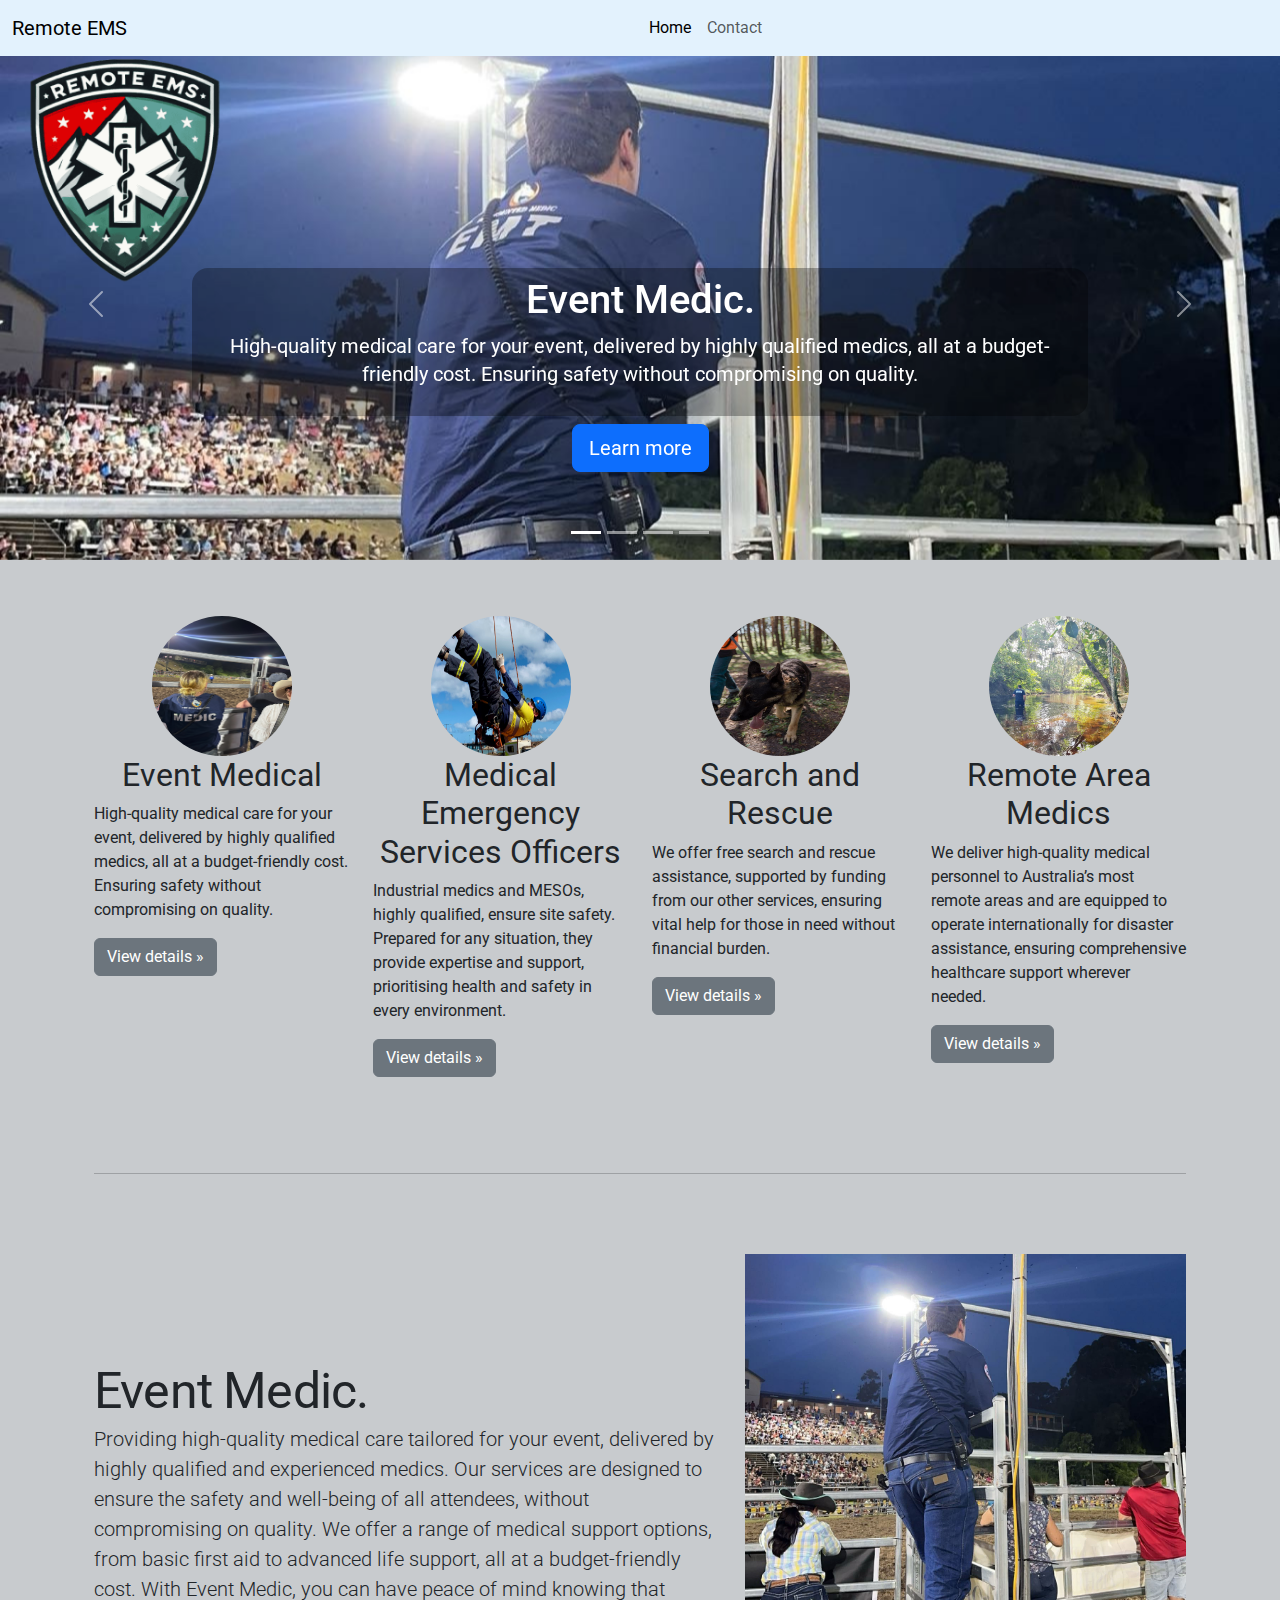
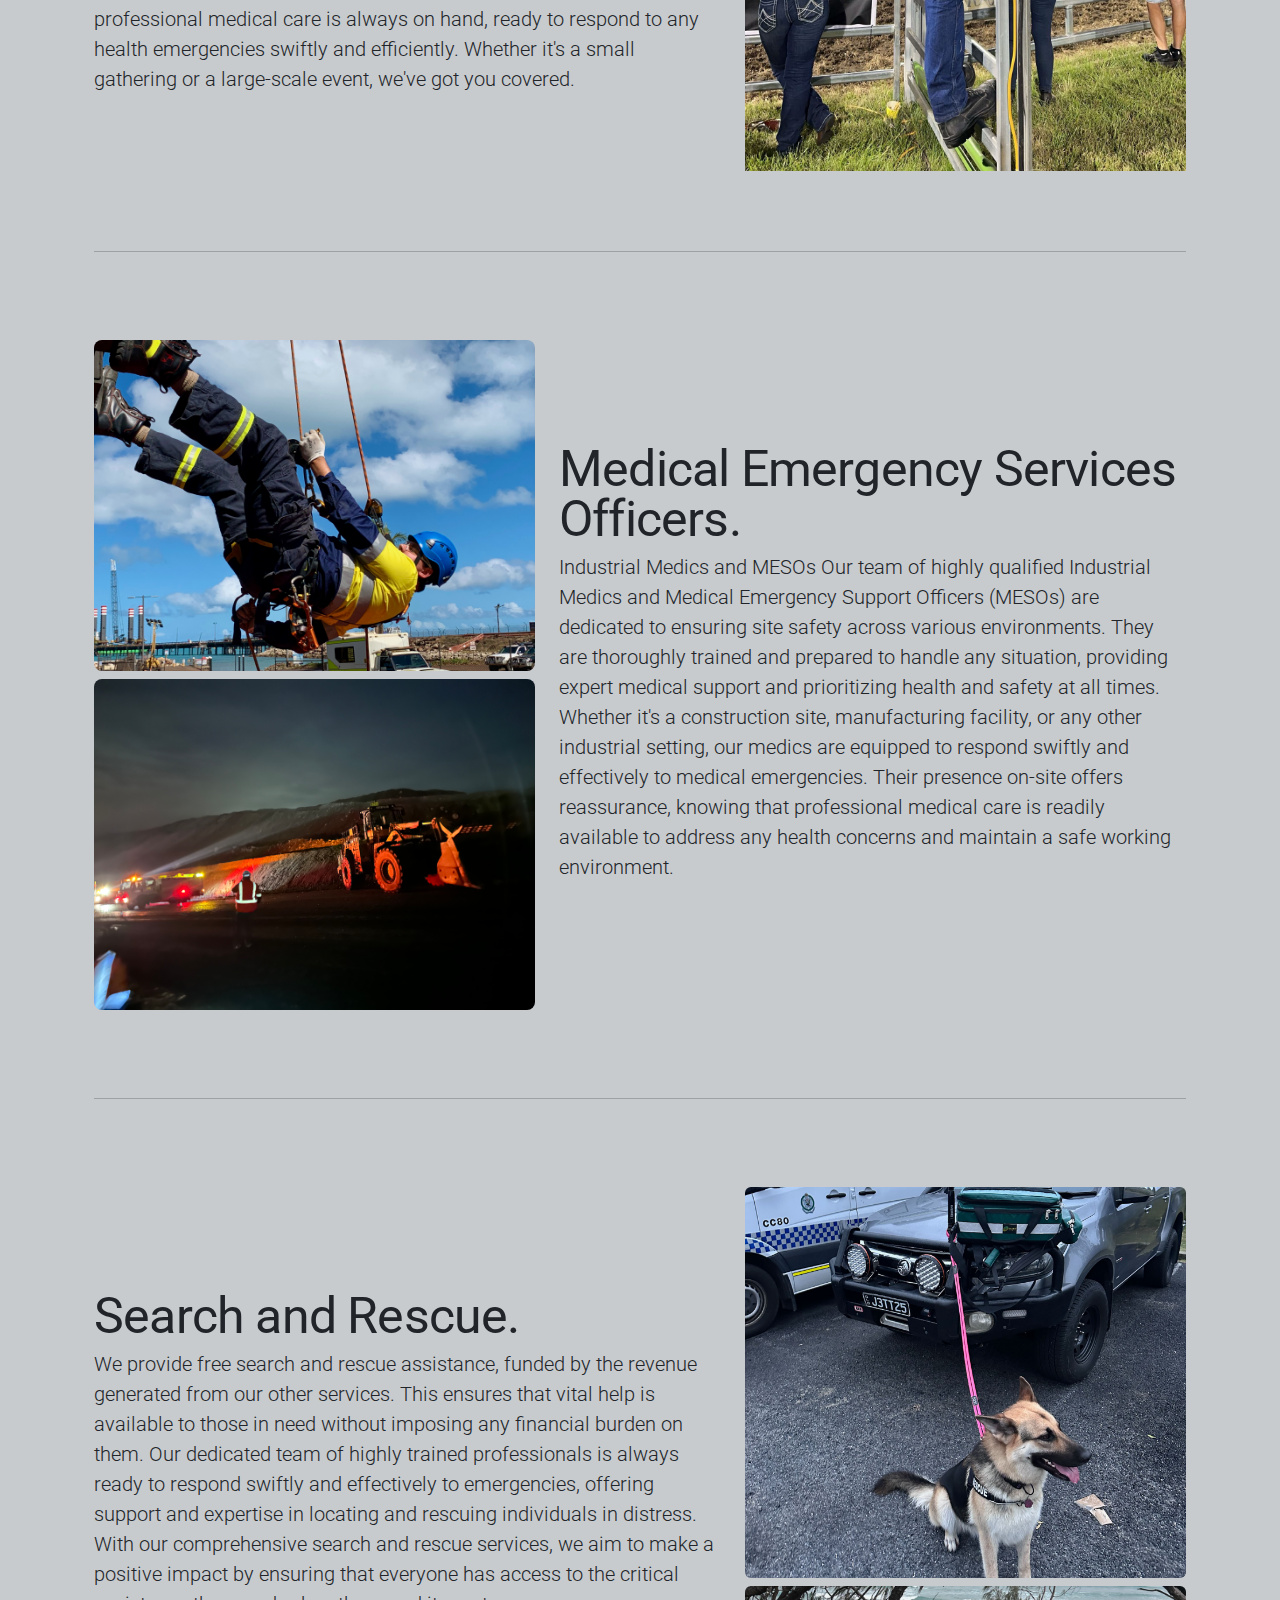
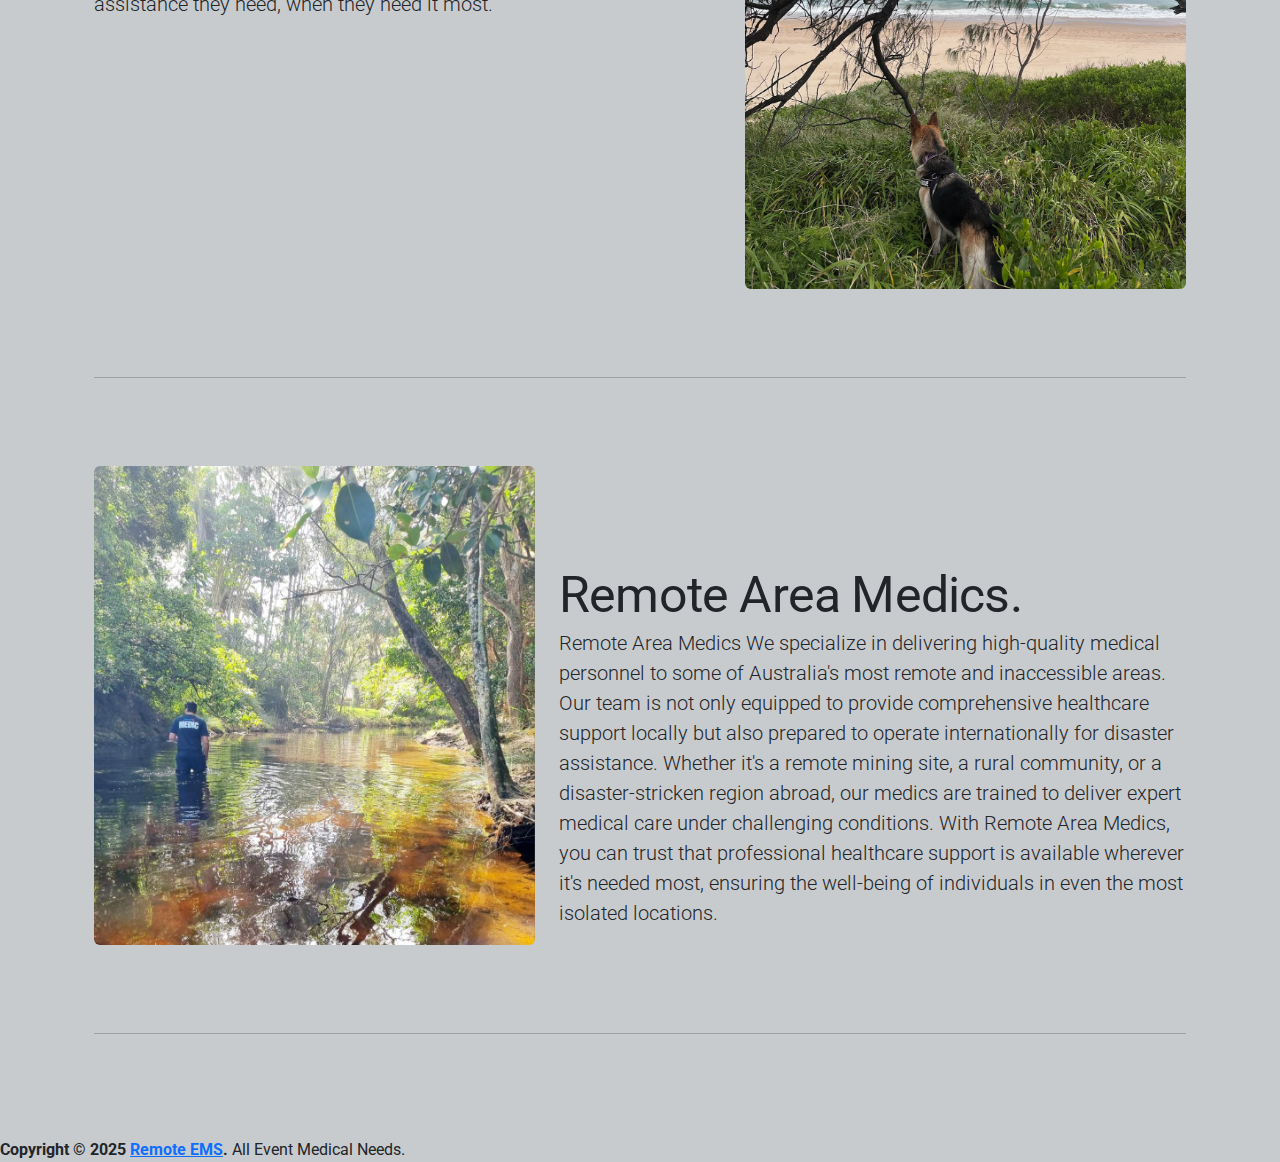
<file: index.html>
<!DOCTYPE html>
<html lang="en">
<head>
    <meta charset="UTF-8">
    <meta name="viewport" content="width=device-width, initial-scale=1.0">
    <meta name="keywords" content="medical, care, medics"/>
    <meta name="description" content="High-quality medical care for your event, delivered by highly qualified medics, all at a budget-friendly cost. Ensuring safety without compromising on quality.">
    <link rel="shortcut icon" href="./img/fav-icon.png" type="image/x-icon">
    <link href="https://cdn.jsdelivr.net/npm/bootstrap@5.3.3/dist/css/bootstrap.min.css" rel="stylesheet" integrity="sha384-QWTKZyjpPEjISv5WaRU9OFeRpok6YctnYmDr5pNlyT2bRjXh0JMhjY6hW+ALEwIH" crossorigin="anonymous">
    
    <link rel="stylesheet" href="./css/style.css">
    <link rel="stylesheet" href="./css/carosel.css">
    <title>Remote EMT -  High quality medical care</title>

</head>
<body>
    
    <header>
        <nav class="navbar navbar-expand-lg fixed-top" style="background-color: #e3f2fd;">
    <div class="container-fluid">
      
        <a class="navbar-brand" href="/remote-ems">Remote EMS</a>
      
      <button class="navbar-toggler" type="button" data-bs-toggle="collapse" data-bs-target="#navbarSupportedContent" aria-controls="navbarSupportedContent" aria-expanded="false" aria-label="Toggle navigation">
        <span class="navbar-toggler-icon"></span>
      </button>
      <div class="collapse navbar-collapse" id="navbarSupportedContent">
        <ul class="navbar-nav mx-auto mb-2 mb-lg-0">
            
          <li class="nav-item">
            <a class="nav-link active" aria-current="page" href="/remote-ems">Home</a>
          </li>
          <li class="nav-item">
            <a class="nav-link" href="contact.html">Contact</a>
          </li>
          
          
        </ul>
        
      </div>
    </div>
  </nav> 
      </header>
    <main class="mt-5"> 
        
<img src="./img/REMOTE-3.png" class="position-absolute sticky-top z-3 top-0 start-0 mt-5"  width="250" alt="logo">
        <div id="myCarousel" class="carousel slide mb-6" data-bs-ride="carousel">
          <div class="carousel-indicators">
            <button type="button" data-bs-target="#myCarousel" data-bs-slide-to="0" class="active" aria-current="true" aria-label="Slide 1"></button>
            <button type="button" data-bs-target="#myCarousel" data-bs-slide-to="1" aria-label="Slide 2"></button>
            <button type="button" data-bs-target="#myCarousel" data-bs-slide-to="2" aria-label="Slide 3"></button>
            <button type="button" data-bs-target="#myCarousel" data-bs-slide-to="3" aria-label="Slide 4"></button>
          </div>
          <div class="carousel-inner">
            <div class="carousel-item active">
                <!-- <svg class="bd-placeholder-img" width="100%" height="100%" xmlns="http://www.w3.org/2000/svg" aria-hidden="true" preserveAspectRatio="xMidYMid slice" focusable="false"><rect width="100%" height="100%" fill="var(--bs-secondary-color)"/></svg> -->
                <img class="bd-placeholder-img" width="100%" height="100%" src="./img/eventJett.jpg" alt="Event Medic"
                  style="object-fit: cover" />
              <div class="container">
                <div class="carousel-caption">
                    <div class="opacity-bg">
                  <h1>Event Medic.</h1>
                  <p>High-quality medical care for your event, delivered by highly qualified medics, all at a budget-friendly cost. Ensuring safety without compromising on quality.</p>
                  </div>
                  <p><a class="btn btn-lg btn-primary" href="#section1">Learn more</a></p>
                </div>
              </div>
            </div>
            <div class="carousel-item">
              <!-- <svg class="bd-placeholder-img" width="100%" height="100%" xmlns="http://www.w3.org/2000/svg" aria-hidden="true" preserveAspectRatio="xMidYMid slice" focusable="false"><rect width="100%" height="100%" fill="var(--bs-secondary-color)"/></svg> -->
              <img class="bd-placeholder-img" width="100%" height="100%" src="./img/eso.jpg" aria-hidden="true"
                alt="Medical Emergency Servises Officer" style="object-fit: cover">


              <div class="container">
                <div class="carousel-caption">
                    <div class="opacity-bg">
                  <h2>MESO.</h2>
                  <p>Industrial medics and MESOs, highly qualified, ensure site safety. Prepared for any situation, they provide expertise and support, prioritising health and safety in every environment.</p>
                  </div>
                  <p><a class="btn btn-lg btn-primary" href="#section2">Learn more</a></p>
                </div>
              </div>
            </div>
            <div class="carousel-item">
              <!-- <svg class="bd-placeholder-img" width="100%" height="100%" xmlns="http://www.w3.org/2000/svg" aria-hidden="true" preserveAspectRatio="xMidYMid slice" focusable="false"><rect width="100%" height="100%" fill="var(--bs-secondary-color)"/></svg> -->
              <img class="bd-placeholder-img" width="100%" height="100%" src="./img/luna-beach1.jpg" alt="Search and Rescue"
                aria-hidden="true" style="object-fit: cover">

              <div class="container">
                <div class="carousel-caption">
                    <div class="opacity-bg">
                  <h2>Search and Rescue</h2>
                  <p>We offer free search and rescue assistance, supported by funding from our other services, ensuring vital help for those in need without financial burden.</p>
                  </div>
                  <p><a class="btn btn-lg btn-primary" href="#section3">Read More</a></p>
                </div>
              </div>
            </div>
            <div class="carousel-item">
              <!-- <svg class="bd-placeholder-img" width="100%" height="100%" xmlns="http://www.w3.org/2000/svg" aria-hidden="true" preserveAspectRatio="xMidYMid slice" focusable="false"><rect width="100%" height="100%" fill="var(--bs-secondary-color)"/></svg> -->
              <img class="bd-placeholder-img" width="100%" height="100%" src="./img/jettsearch.JPEG.jpg" alt="Remote area serach"
                aria-hidden="true" style="object-fit: cover">

              <div class="container">
                <div class="carousel-caption">
                    <div class="opacity-bg">
                  <h1>Remote Area Medics.</h1>
                  <p>We deliver high-quality medical personnel to Australia’s most remote areas and are equipped to operate internationally for disaster assistance, ensuring comprehensive healthcare support wherever needed.</p>
                  </div>
                  <p><a class="btn btn-lg btn-primary" href="#section4">Read More</a></p>
                </div>
              </div>
            </div>
          </div>
          <button class="carousel-control-prev" type="button" data-bs-target="#myCarousel" data-bs-slide="prev">
            <span class="carousel-control-prev-icon" aria-hidden="true"></span>
            <span class="visually-hidden">Previous</span>
          </button>
          <button class="carousel-control-next" type="button" data-bs-target="#myCarousel" data-bs-slide="next">
            <span class="carousel-control-next-icon" aria-hidden="true"></span>
            <span class="visually-hidden">Next</span>
          </button>
        </div>

        <!-- Marketing messaging and featurettes
  ================================================== -->
  <!-- Wrap the rest of the page in another container to center all the content. -->

  <div class="container marketing p-4">

    <!-- Three columns of text below the carousel -->
    <div class="row">
      <div class="col-lg-3">
        <div class="text-center">
        <!-- <svg class="bd-placeholder-img rounded-circle" width="140" height="140" xmlns="http://www.w3.org/2000/svg" role="img" aria-label="Placeholder" preserveAspectRatio="xMidYMid slice" focusable="false"><title>Placeholder</title><rect width="100%" height="100%" fill="var(--bs-secondary-color)"/></svg> -->
        <img class="bd-placeholder-img rounded-circle" width="140" height="140" src="./img/IMG_2.jpg">
        </div>
        <h2 class="fw-normal text-center">Event Medical</h2>
        <p>High-quality medical care for your event, delivered by highly qualified medics, all at a budget-friendly cost. Ensuring safety without compromising on quality.</p>
        <p><a class="btn btn-secondary" href="#section1">View details &raquo;</a></p>
      </div><!-- /.col-lg-3 -->
      <div class="col-lg-3">
        <div class="text-center">
        <!-- <svg class="bd-placeholder-img rounded-circle" width="140" height="140" xmlns="http://www.w3.org/2000/svg" role="img" aria-label="Placeholder" preserveAspectRatio="xMidYMid slice" focusable="false"><title>Placeholder</title><rect width="100%" height="100%" fill="var(--bs-secondary-color)"/></svg> -->
        <img class="bd-placeholder-img rounded-circle" width="140" height="140" src="./img/absail.jpg">

        </div>
        <h2 class="fw-normal text-center">Medical Emergency Services Officers</h2>
        <p>Industrial medics and MESOs, highly qualified, ensure site safety. Prepared for any situation, they provide expertise and support, prioritising health and safety in every environment.</p>
        <p><a class="btn btn-secondary" href="#section2">View details &raquo;</a></p>
      </div><!-- /.col-lg-3 -->
      <div class="col-lg-3">
        <div class="text-center">
        <!-- <svg class="bd-placeholder-img rounded-circle" width="140" height="140" xmlns="http://www.w3.org/2000/svg" role="img" aria-label="Placeholder" preserveAspectRatio="xMidYMid slice" focusable="false"><title>Placeholder</title><rect width="100%" height="100%" fill="var(--bs-secondary-color)"/></svg> -->
        <img class="bd-placeholder-img rounded-circle" width="140" height="140" src="./img/ems-3.jpeg">

        </div>
        <h2 class="fw-normal text-center">Search and Rescue</h2>
        <p>We offer free search and rescue assistance, supported by funding from our other services, ensuring vital help for those in need without financial burden.</p>
        <p><a class="btn btn-secondary" href="#section3">View details &raquo;</a></p>
      </div><!-- /.col-lg-3 -->
      <div class="col-lg-3">
        <div class="text-center">
        <!-- <svg class="bd-placeholder-img rounded-circle" width="140" height="140" xmlns="http://www.w3.org/2000/svg" role="img" aria-label="Placeholder" preserveAspectRatio="xMidYMid slice" focusable="false"><title>Placeholder</title><rect width="100%" height="100%" fill="var(--bs-secondary-color)"/></svg> -->
        <img class="bd-placeholder-img rounded-circle" width="140" height="140" src="./img/jettsearch.JPEG.jpg">

        </div>
        <h2 class="fw-normal text-center">Remote Area Medics</h2>
        <p>We deliver high-quality medical personnel to Australia’s most remote areas and are equipped to operate internationally for disaster assistance, ensuring comprehensive healthcare support wherever needed.</p>
        <p><a class="btn btn-secondary" href="#section4">View details &raquo;</a></p>
      </div><!-- /.col-lg-3 -->
    </div><!-- /.row -->


    <!-- START THE FEATURETTES -->

    <hr class="featurette-divider" id="section1">

    <div class="row featurette">
      <div class="col-md-7">
        <h2 class="featurette-heading fw-normal lh-1">Event Medic.<!-- <span class="text-body-secondary">It’ll blow your mind.</span>--></h2>
        <p class="lead">
        Providing high-quality medical care tailored for your event, delivered by highly qualified and experienced medics. Our services are designed to ensure the safety and well-being of all attendees, without compromising on quality. We offer a range of medical support options, from basic first aid to advanced life support, all at a budget-friendly cost. With Event Medic, you can have peace of mind knowing that professional medical care is always on hand, ready to respond to any health emergencies swiftly and efficiently. Whether it's a small gathering or a large-scale event, we've got you covered.  
        </p>
      </div>
      <div class="col-md-5">
        <!-- <svg class="bd-placeholder-img bd-placeholder-img-lg featurette-image img-fluid mx-auto" width="500" height="500" xmlns="http://www.w3.org/2000/svg" role="img" aria-label="Placeholder: 500x500" preserveAspectRatio="xMidYMid slice" focusable="false"><title>Placeholder</title><rect width="100%" height="100%" fill="var(--bs-secondary-bg)"/><text x="50%" y="50%" fill="var(--bs-secondary-color)" dy=".3em">500x500</text></svg> -->
        <img class="bd-placeholder-img bd-placeholder-img-lg featurette-image img-fluid mx-auto" width="500px" aria-label="Placeholder: 500x500" src="./img/eventJett1.jpg" style="object-fit: cover; overflow: hidden">
      </div>
    </div>

    <hr class="featurette-divider" id="section2">

    <div class="row featurette">
      <div class="col-md-7 order-md-2">
        <h2 class="featurette-heading fw-normal lh-1">Medical Emergency Services Officers. <span class="text-body-secondary"><!--See for yourself.</span>--></h2>
        <p class="lead">
        Industrial Medics and MESOs Our team of highly qualified Industrial Medics and Medical Emergency Support Officers (MESOs) are dedicated to ensuring site safety across various environments. They are thoroughly trained and prepared to handle any situation, providing expert medical support and prioritizing health and safety at all times. Whether it's a construction site, manufacturing facility, or any other industrial setting, our medics are equipped to respond swiftly and effectively to medical emergencies. Their presence on-site offers reassurance, knowing that professional medical care is readily available to address any health concerns and maintain a safe working environment.  
        </p>
      </div>  
      <div class="col-md-5 order-md-1">
        <div class="my-2">
        <img class="bd-placeholder-img bd-placeholder-img-lg featurette-image img-fluid mx-auto rounded-3" width="500px" aria-label="Placeholder: 500x500" src="./img/absail.jpg" style="object-fit: cover; overflow: hidden">
        </div>
        <div class="my-2">
        <img class="bd-placeholder-img bd-placeholder-img-lg featurette-image img-fluid mx-auto rounded-3" width="500px" aria-label="Placeholder: 500x500" src="./img/minesite.jpg" style="object-fit: cover; overflow: hidden">
          </div>
      </div>
    </div>

    <hr class="featurette-divider" id="section3">

    <div class="row featurette">
      <div class="col-md-7">
        <h2 class="featurette-heading fw-normal lh-1">Search and Rescue. <span class="text-body-secondary"><!--Checkmate.</span>--></h2>
        <p class="lead">
          We provide free search and rescue assistance, funded by the revenue generated from our other services. This ensures that vital help is available to those in need without imposing any financial burden on them. Our dedicated team of highly trained professionals is always ready to respond swiftly and effectively to emergencies, offering support and expertise in locating and rescuing individuals in distress. With our comprehensive search and rescue services, we aim to make a positive impact by ensuring that everyone has access to the critical assistance they need, when they need it most.
        </p>
      </div>
      <div class="col-md-5">
        <div class="my-2">
        <img class="bd-placeholder-img bd-placeholder-img-lg featurette-image img-fluid mx-auto rounded-2" width="500px" aria-label="Placeholder: 500x500" src="./img/luna4.jpg" style="object-fit: cover; overflow: hidden">
        </div>
        <div class="my-2">
        <img class="bd-placeholder-img bd-placeholder-img-lg featurette-image img-fluid mx-auto rounded-2" width="500px" aria-label="Placeholder: 500x500" src="./img/luna-beach1.jpg" style="object-fit: cover; overflow: hidden">
          </div>
      </div>
    </div>
    <hr class="featurette-divider" id="section4">

    <div class="row featurette">
      <div class="col-md-7 order-md-2">
        <h2 class="featurette-heading fw-normal lh-1">Remote Area Medics. <span class="text-body-secondary"></span></h2>
        <p class="lead">
          Remote Area Medics We specialize in delivering high-quality medical personnel to some of Australia's most remote and inaccessible areas. Our team is not only equipped to provide comprehensive healthcare support locally but also prepared to operate internationally for disaster assistance. Whether it's a remote mining site, a rural community, or a disaster-stricken region abroad, our medics are trained to deliver expert medical care under challenging conditions. With Remote Area Medics, you can trust that professional healthcare support is available wherever it's needed most, ensuring the well-being of individuals in even the most isolated locations.
        </p>
      </div>
      <div class="col-md-5 order-md-1">
        <div class="my-2">
        <img class="bd-placeholder-img bd-placeholder-img-lg featurette-image img-fluid mx-auto rounded-2" width="500px" aria-label="Placeholder: 500x500" src="./img/jettsearch.JPEG.jpg" style="object-fit: cover; overflow: hidden">
        </div>
        <!-- <div class="my-2">
        <img class="bd-placeholder-img bd-placeholder-img-lg featurette-image img-fluid mx-auto rounded-2" width="500px" aria-label="Placeholder: 500x500" src="./img/shoreline.jpg" style="object-fit: cover; overflow: hidden">
          </div> -->
      </div>
    </div>

    <hr class="featurette-divider">

    <!-- /END THE FEATURETTES -->

  </div><!-- /.container -->
    </main> 
<footer class="main-footer">
      <!-- To the right -->
      <div class="float-right d-none d-sm-inline">
      
      </div>
      <!-- Default to the left -->
      <strong>Copyright &copy; 2025 <a href="https://remote-ems.com">Remote EMS</a>.</strong> All Event Medical Needs.
    </footer>

  <script src="https://cdn.jsdelivr.net/npm/bootstrap@5.3.3/dist/js/bootstrap.bundle.min.js" integrity="sha384-YvpcrYf0tY3lHB60NNkmXc5s9fDVZLESaAA55NDzOxhy9GkcIdslK1eN7N6jIeHz" crossorigin="anonymous"></script>
        
    
</body>
</html>
</file>
<file: css/style.css>
@import url('https://fonts.googleapis.com/css2?family=Roboto:ital,wght@0,100..900;1,100..900&display=swap');

* {
	box-sizing: border-box;
	margin: 0;
	padding: 0;	
	font-family: Roboto, sans-serif;
}
body {
	background-color: #c8cbce;
}
</file>
<file: css/carosel.css>
/* GLOBAL STYLES
-------------------------------------------------- */
/* Padding below the footer and lighter body text */


  
  /* CUSTOMIZE THE CAROUSEL
  -------------------------------------------------- */
  
  /* Carousel base class */
  .carousel {
    margin-bottom: 2rem;
  }
  /* Since positioning the image, we need to help out the caption */
  .carousel-caption {
    bottom: 3rem;
    z-index: 10;
   
  }
  .opacity-bg{
    padding: 1rem;
    border-radius: 2rem;
    background-color: rgba(0,0,0, .4);
    margin-bottom: 2rem;
  }
  
  /* Declare heights because of positioning of img element */
  .carousel-item {
    height: 32rem;
  }
  
  
  /* MARKETING CONTENT
  -------------------------------------------------- */
  
  /* Center align the text within the three columns below the carousel */
  .marketing .col-lg-4 {
    margin-bottom: 1.5rem;
    text-align: center;
  }
  /* rtl:begin:ignore */
  .marketing .col-lg-4 p {
    margin-right: .75rem;
    margin-left: .75rem;
  }
  /* rtl:end:ignore */
  
  
  /* Featurettes
  ------------------------- */
  
  .featurette-divider {
    margin: 5rem 0; /* Space out the Bootstrap <hr> more */
  }
  
  /* Thin out the marketing headings */
  /* rtl:begin:remove */
  .featurette-heading {
    letter-spacing: -.05rem;
  }
  
  /* rtl:end:remove */
  
  /* RESPONSIVE CSS
  -------------------------------------------------- */
  
  @media (min-width: 40em) {
    /* Bump up size of carousel content */
    .carousel-caption p {
      margin-bottom: 1.25rem;
      font-size: 1.25rem;
      line-height: 1.4;
    }
    .opacity-bg{
        padding: 0.5rem;
        border-radius: 1rem;
        background-color: rgba(0,0,0, .3);
        margin-bottom: 0.5rem;
      }
    .featurette-heading {
      font-size: 50px;
    }
  }
  
  @media (min-width: 62em) {
    .featurette-heading {
      margin-top: 7rem;
    }
  }
</file>
